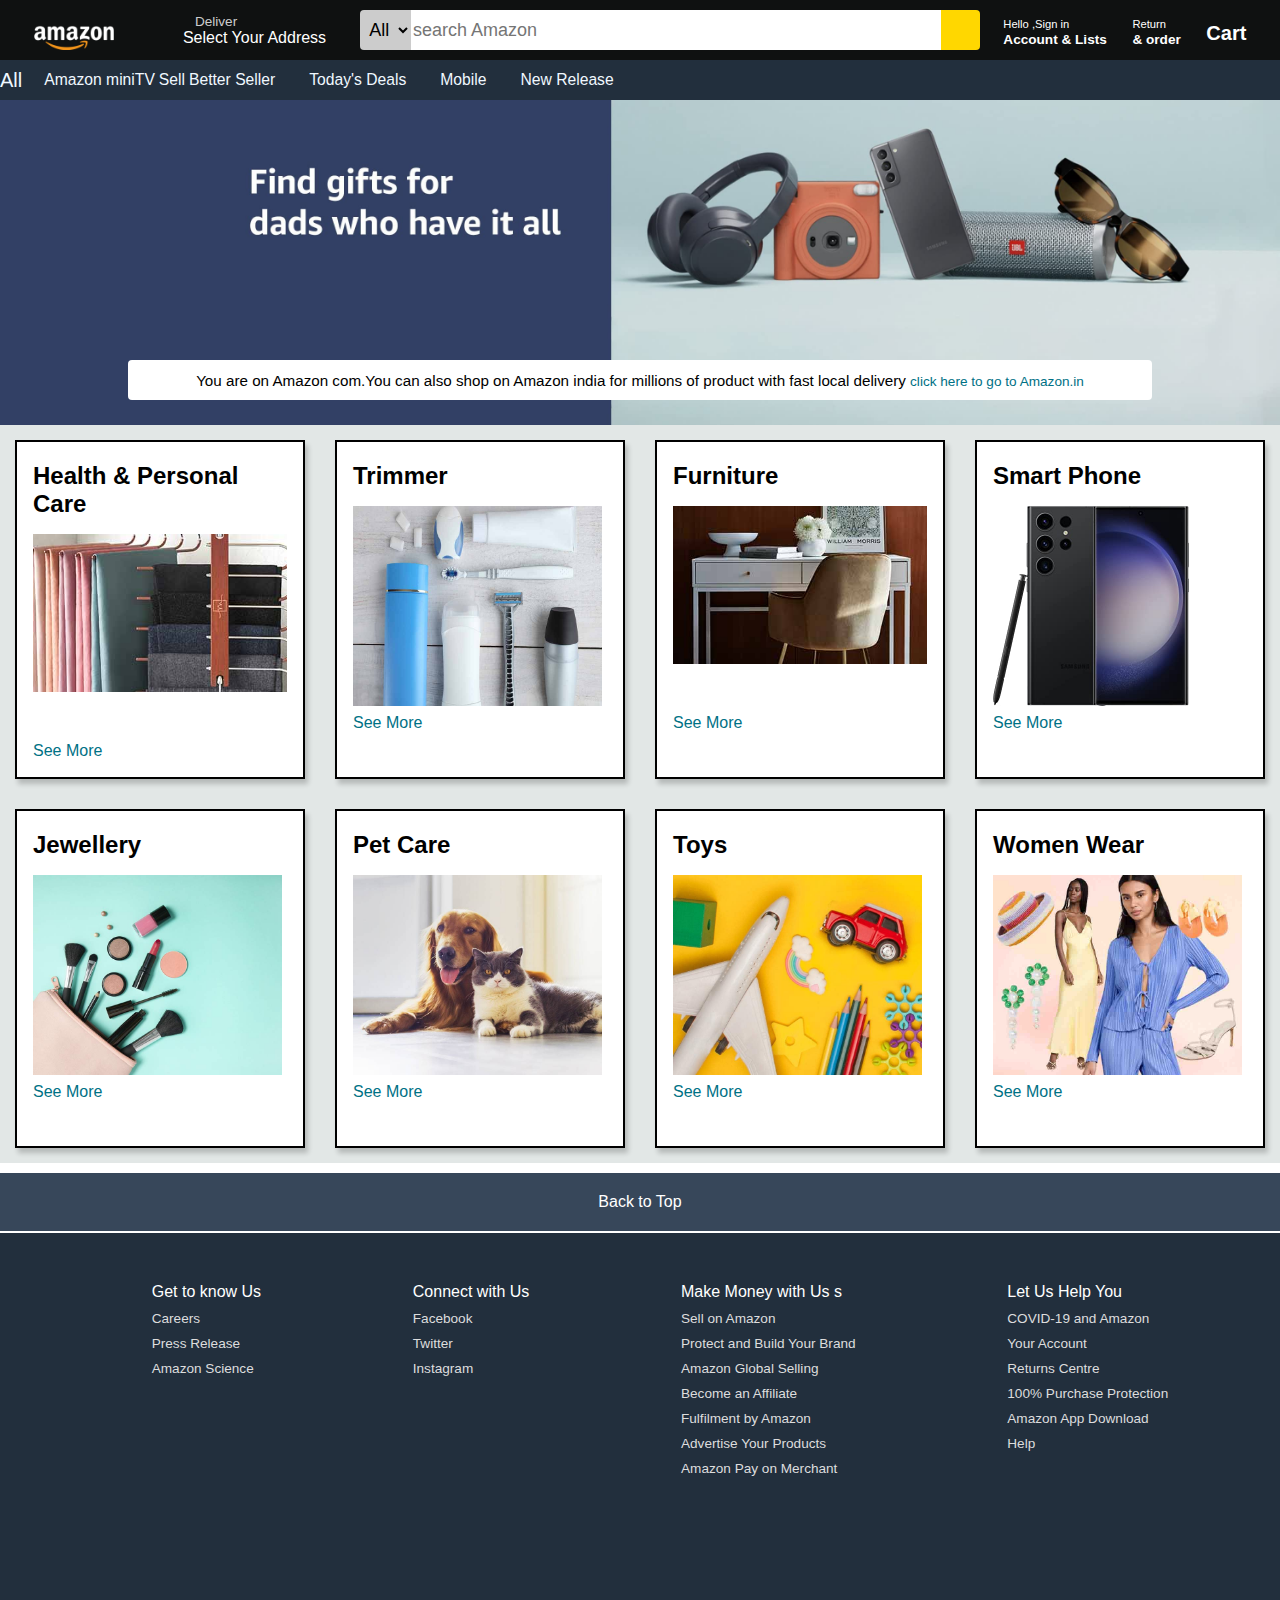
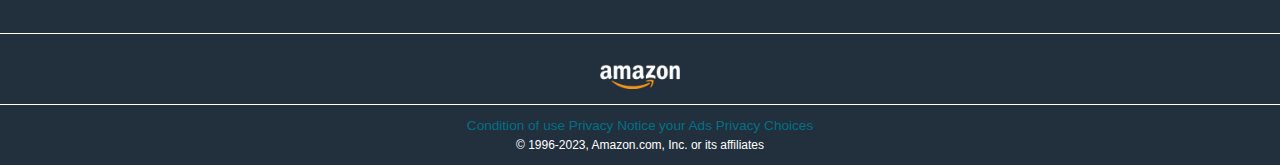
<file: amazon/index.html>
<!DOCTYPE html>
<html lang="en">

<head>
    <meta charset="UTF-8">
    <meta name="viewport" content="width=device-width, initial-scale=1.0">
    <title>Amazon</title>
    <link rel="stylesheet" href="https://cdnjs.cloudflare.com/ajax/libs/font-awesome/6.4.2/css/all.min.css"
        integrity="sha512-z3gLpd7yknf1YoNbCzqRKc4qyor8gaKU1qmn+CShxbuBusANI9QpRohGBreCFkKxLhei6S9CQXFEbbKuqLg0DA=="
        crossorigin="anonymous" referrerpolicy="no-referrer" />
    <link rel="stylesheet" href="style.css">
</head>

<body>
    <header>
        <div class="navbar">
            <div class="navlogo border">
                <div class="logo">
                </div>
            </div>

            <div class="navaddress border">
                <p class="Deliver">Deliver</p>
                <div class="addressicon">
                    <i class="fa-solid fa-location-dot"></i>
                    <p class="Address"> Select Your Address</p>
                </div>
            </div>

            <div class="navsearch">
                <select class="searchselect" id="">
                    <option value=""> All </option>
                </select>
                <input class="searchinput" type="search" placeholder="search Amazon">
                <div class="searchicon"><i class="fa-solid fa-magnifying-glass"></i></div>
            </div>
            <div class="navsignin border">
                <p><span>Hello ,Sign in</span></p>
                <p class="nav2">Account & Lists</p>
            </div>
            <div class="navreturn border">
                <p><span>Return</span></p>
                <p class="nav2">& order</p>
            </div>
            <div class="navcart border">
                <div class="icon"><i class="fa-solid fa-cart-shopping"></i>
                    Cart</div>
            </div>
        </div>

        <div class="panel">
            <div class="icon">
                <i class="fa-solid fa-bars"></i>
                All
            </div>
            <div class="panel2">
                <div class="panelop border">
                    Amazon miniTV
                </div>
                <div class="panelop border">
                    Sell
                </div>
                <div class="panelop border">
                    Better Seller
                </div>
                <div class="panelops border">
                    Today's Deals
                </div>
                <div class="panelops border">
                    Mobile
                </div>
                <div class="panelops border">
                    New Release
                </div>
            </div>

        </div>
        <div class="herosection">
            <div class="heromsg">
                <p>You are on Amazon com.You can also shop on Amazon india for millions of product with fast local
                    delivery <a
                        href="https://www.amazon.in/?&ext_vrnc=hi&tag=googhydrabk1-21&ref=pd_sl_7hz2t19t5c_e&adgrpid=58355126069&hvpone=&hvptwo=&hvadid=610644601173&hvpos=&hvnetw=g&hvrand=11932998128500830046&hvqmt=e&hvdev=c&hvdvcmdl=&hvlocint=&hvlocphy=9146335&hvtargid=kwd-10573980&hydadcr=14453_2316415">click
                        here to go to Amazon.in</a>
                </p>
            </div>
        </div>
        <div class="shopsection">
            <div class=" box">
                <div class="boxcontent">
                    <h2>Health & Personal Care</h2>
                    <div class="boximg" style="background-image: url('box1_image.jpg')"> </div>
                    <p class="">See More</p>
                </div>
            </div>
            <div class="box">
                <div class="boxcontent">
                    <h2>Trimmer</h2>
                    <div class="boximg" style="background-image: url('box2_image.jpg')"> </div>
                    <p class="">See More</p>
                </div>
            </div>
            <div class=" box">
                <div class="boxcontent">
                    <h2>Furniture</h2>
                    <div class="boximg" style="background-image: url('box3_image.jpg')"> </div>
                    <p class="">See More</p>
                </div>
            </div>
            <div class="box4 box">
                <div class="boxcontent">
                    <h2>Smart Phone</h2>
                    <div class="boximg" style="background-image: url('box4_image.jpg')"> </div>
                    <p class="">See More</p>
                </div>
            </div>
        </div>
        <div class="shopsection">
            <div class=" box">
                <div class="boxcontent">
                    <h2>Jewellery</h2>
                    <div class="boximg" style="background-image: url('box5_image.jpg')"> </div>
                    <p class="">See More</p>
                </div>
            </div>
            <div class=" box">
                <div class="boxcontent">
                    <h2>Pet Care</h2>
                    <div class="boximg" style="background-image: url('box6_image.jpg')"> </div>
                    <p class="">See More</p>
                </div>
            </div>
            <div class=" box">
                <div class="boxcontent">
                    <h2>Toys</h2>
                    <div class="boximg" style="background-image: url('box7_image.jpg')"> </div>
                    <p class="">See More</p>
                </div>
            </div>
            <div class=" box">
                <div class="boxcontent">
                    <h2>Women Wear</h2>
                    <div class="boximg" style="background-image: url('box8_image.jpg')"> </div>
                    <p class="">See More</p>
                </div>
            </div>
        </div>
    </header>
    <footer>
        <div class="footpanel">
            Back to Top
        </div>
        <div class="footpanel2">
            <ul>
                <p>Get to know Us</p>
                <a href="">Careers</a>
                <a href=""> Press Release</a>
                <a href=""> Amazon Science</a>
            </ul>
            <ul>
                <p>Connect with Us
                </p>
                <a href=""> Facebook
                </a>
                <a href=""> Twitter
                </a>
                <a href=""> Instagram</a>
            </ul>

            <ul>
                <p>
                    Make Money with Us
                    s
                </p>
                <a href=""> Sell on Amazon
                </a>
                <a href="">
                    Protect and Build Your Brand
                </a>
                <a href=""> Amazon Global Selling
                </a>
                <a href="">Become an Affiliate
                </a>
                <a href=""> Fulfilment by Amazon
                </a>
                <a href=""> Advertise Your Products
                </a>
                <a href=""> Amazon Pay on Merchant </a>
            </ul>
            <ul>
                <p>
                    Let Us Help You
                </p>
                <a href="">COVID-19 and Amazon
                </a>
                <a href=""> Your Account
                </a>
                <a href="">Returns Centre
                </a>
                <a href="">100% Purchase Protection
                </a>
                <a href=""> Amazon App Download
                </a>
                <a href="">Help</a>
            </ul>
        </div>
        <div class="footpanel3">
            <div class="logo">

            </div>
        </div>
        <div class="footpanel4">
            <div class="pages">
                <a href="">Condition of use </a>
                <a href="">Privacy Notice</a>
                <a href="">your Ads Privacy Choices</a>
            </div>
        </div>
        <div class="Copy-right">
            © 1996-2023, Amazon.com, Inc. or its affiliates
        </div>
    </footer>
</body>

</html>
</file>
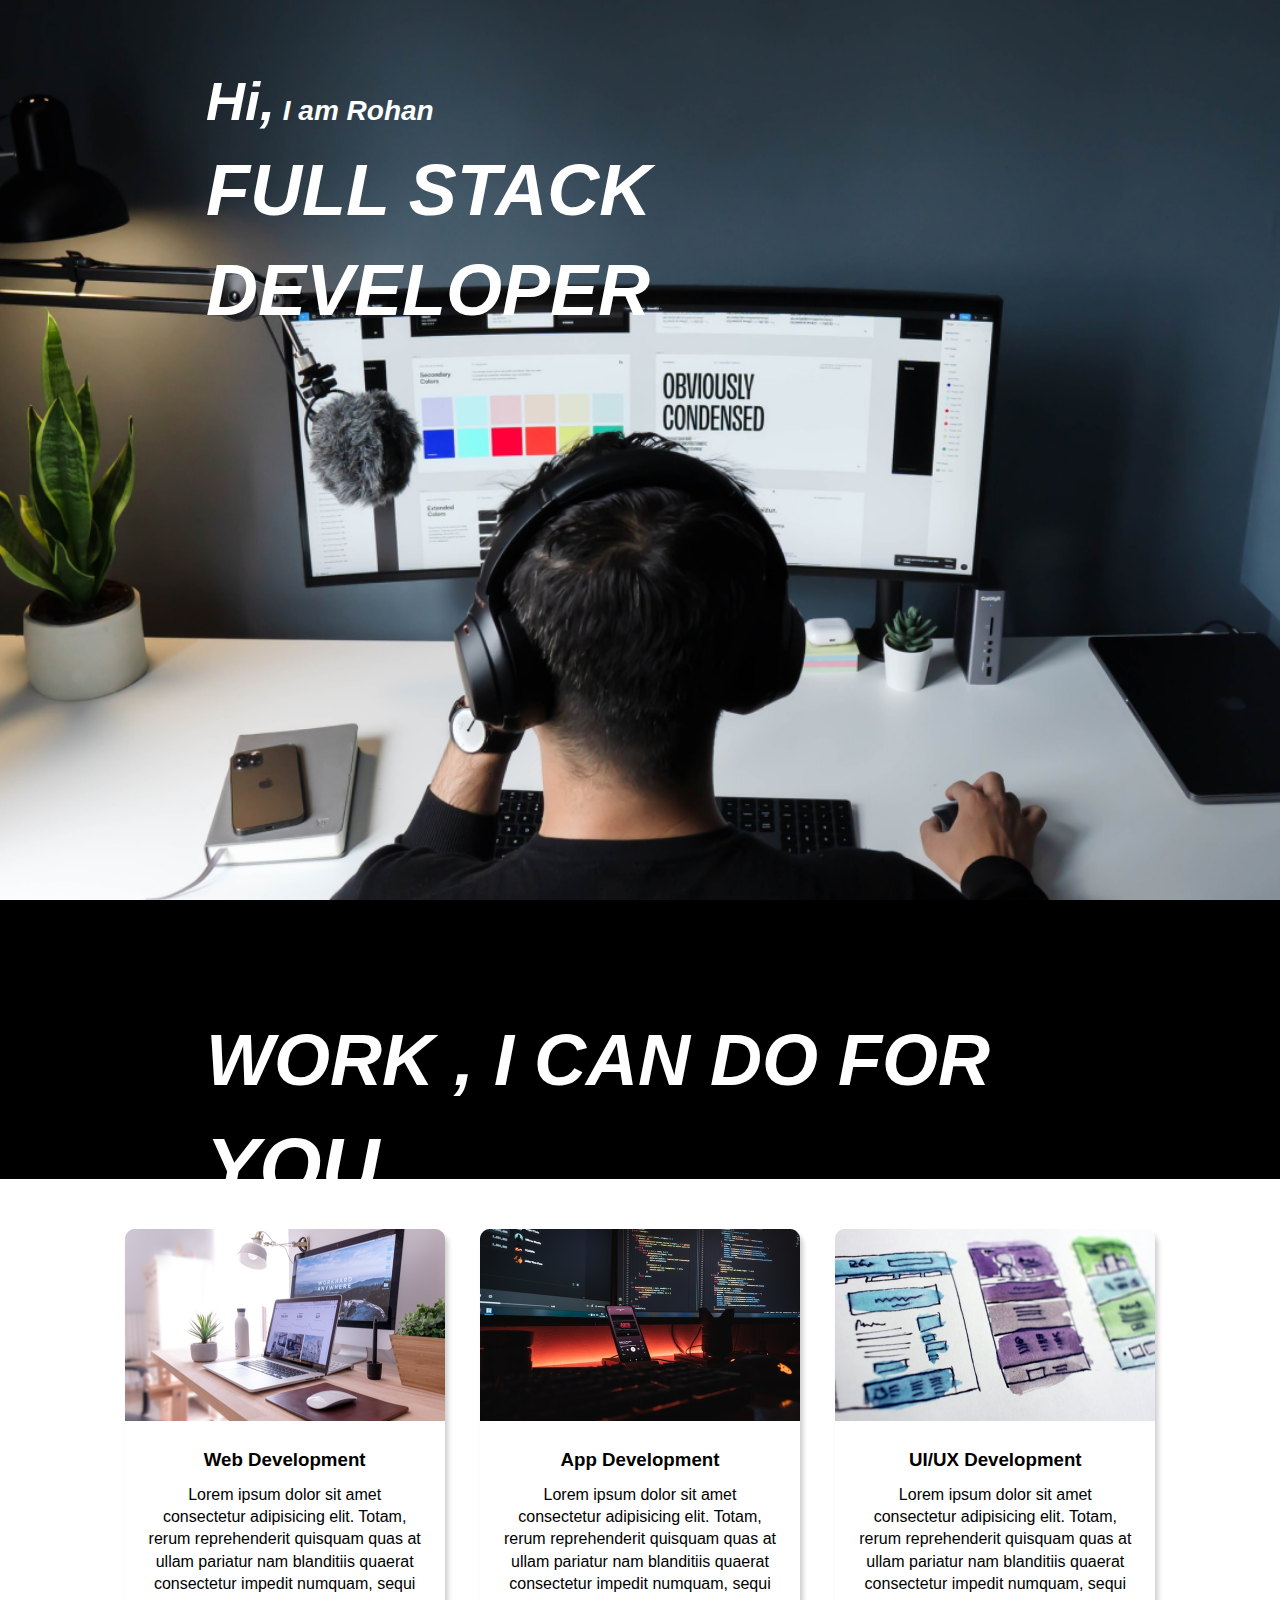
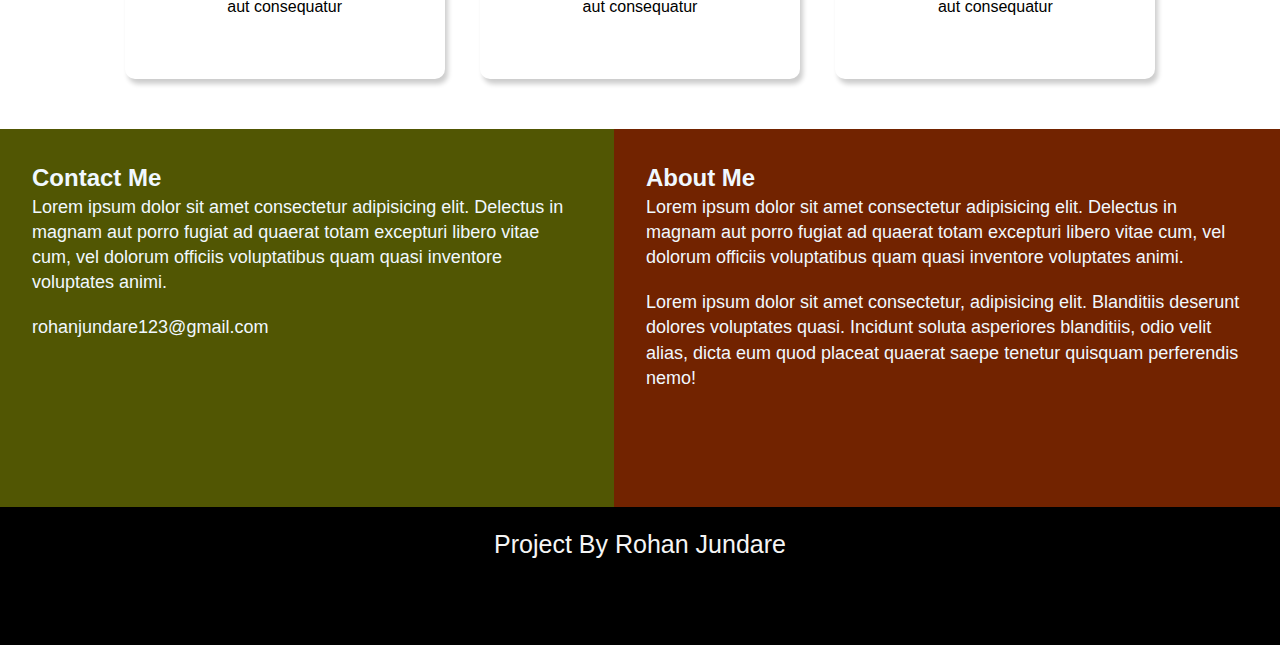
<file: project3html/index.html>
<!DOCTYPE html>
<html lang="en">

<head>
    <meta charset="UTF-8">
    <meta name="viewport" content="width=device-width, initial-scale=1.0">
    <title>practice set 4</title>
    <link rel="stylesheet" href="style.css">
</head>
                                                                                                                                                                                                                                                                                                                                                                                                                                                                                                                                                                                                                                                                                                                                                                                                                                                    
<body>
    <section class="hero_section">
        <div class="text_container">
            <h2>Hi,<span class="small"> I am Rohan</span></h2>
            <h1>FULL STACK DEVELOPER</h1>
        </div>
    </section>
    <section class="zero_section">
        <div class="texte_container">
            <h1>WORK , I CAN DO FOR <span class="big"> YOU </span></h1>
        </div>
    </section>
    <section class="work">
        <div class="griditem">
            <div class="card">
                <div class="image_container">
                    <img src="web.png" alt="Web Development">
                </div>
                <div class="card_content">
                    <h3>Web Development</h3>
                    <p>
                        Lorem ipsum dolor sit amet consectetur adipisicing elit. Totam, rerum reprehenderit quisquam
                        quas at ullam pariatur nam blanditiis quaerat consectetur impedit numquam, sequi aut consequatur
                    </p>
                </div>
            </div>
        </div>

        <div class="griditem">
            <div class="card">
                <div class="image_container">
                    <img src="mobile.png" alt="App Development">
                </div>
                <div class="card_content">
                    <h3>App Development</h3>
                    <p>
                        Lorem ipsum dolor sit amet consectetur adipisicing elit. Totam, rerum reprehenderit quisquam
                        quas at ullam pariatur nam blanditiis quaerat consectetur impedit numquam, sequi aut consequatur
                    </p>
                </div>
            </div>
        </div>
        <div class="griditem">
            <div class="card">
                <div class="image_container">
                    <img src="uiux.png" alt="UI/UX Development">
                </div>
                <div class="card_content">
                    <h3>UI/UX Development</h3>
                    <p>
                        Lorem ipsum dolor sit amet consectetur adipisicing elit. Totam, rerum reprehenderit quisquam
                        quas at ullam pariatur nam blanditiis quaerat consectetur impedit numquam, sequi aut consequatur
                    </p>
                </div>
            </div>
        </div>
    </section>
    <section class="bottom_section">
        <div class="contact">
            <h2>
                Contact Me
            </h2>
            <p>Lorem ipsum dolor sit amet consectetur adipisicing elit. Delectus in magnam aut porro fugiat ad quaerat
                totam excepturi libero vitae cum, vel dolorum officiis voluptatibus quam quasi inventore voluptates
                animi.</p>
            <p>rohanjundare123@gmail.com</p>
        </div>
        <div class="about">
            <h2>
                About Me
            </h2>
            <p>Lorem ipsum dolor sit amet consectetur adipisicing elit. Delectus in magnam aut porro fugiat ad quaerat
                totam excepturi libero vitae cum, vel dolorum officiis voluptatibus quam quasi inventore voluptates
                animi.</p>
            <p>Lorem ipsum dolor sit amet consectetur, adipisicing elit. Blanditiis deserunt dolores voluptates quasi.
                Incidunt soluta asperiores blanditiis, odio velit alias, dicta eum quod placeat quaerat saepe tenetur
                quisquam perferendis nemo!</p>
        </div>
    </section>
    <footer>Project by Rohan Jundare</footer>
</body>

</html>
</file>
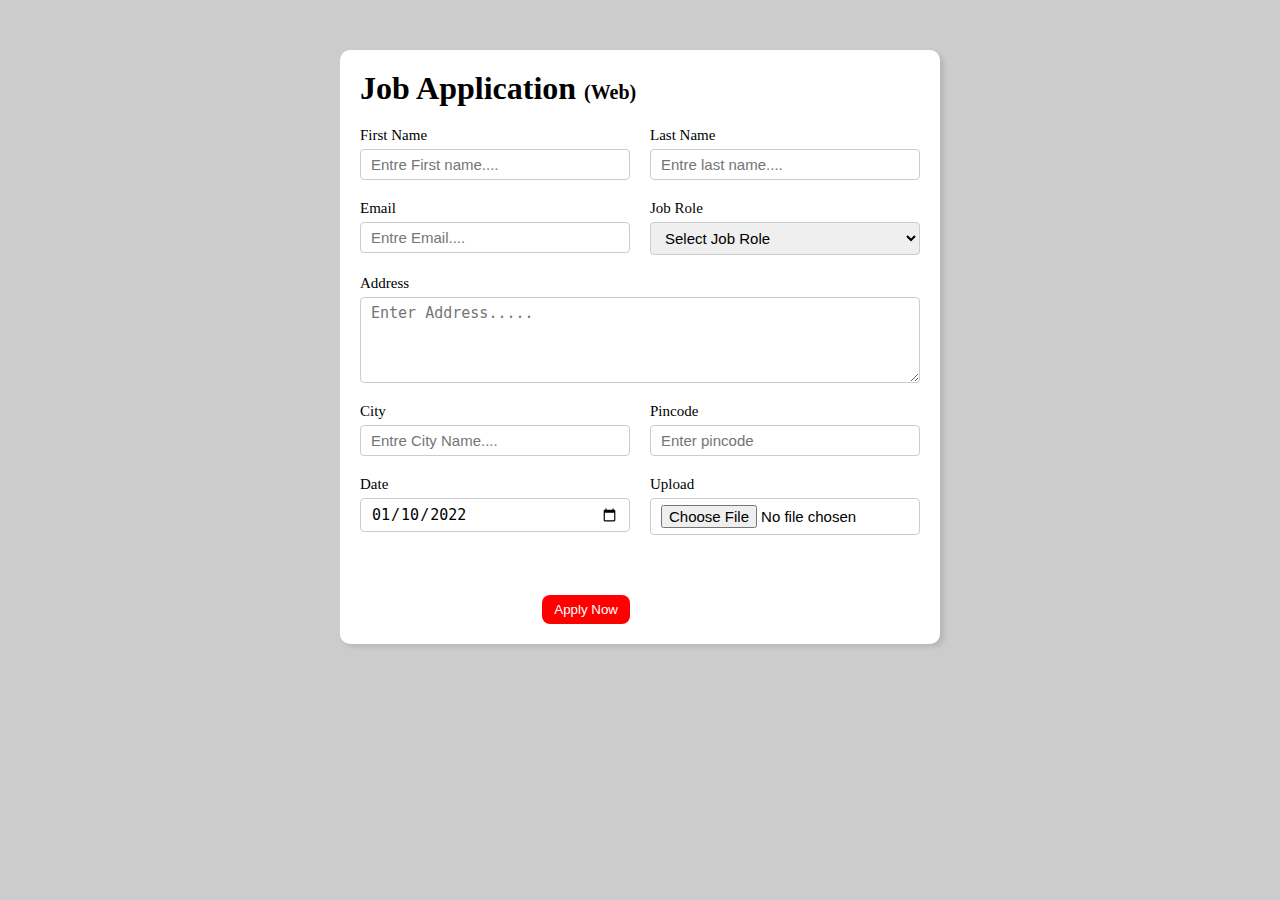
<file: project5/project1/index.html>
<!DOCTYPE html>
<html lang="en">

<head>
    <meta charset="UTF-8">
    <meta name="viewport" content="width=device-width, initial-scale=1.0">
    <title>Job Application form</title>
    <link rel="stylesheet" href="style.css">
</head>

<body>
    <div class="container">
        <div class="applybox">
            <h1>Job Application <span class="titlesmall">(Web)</span>
            </h1>
            <form action="">
                <div class="formcontainer">
                    <div class="formcontrol">
                        <label for="Firstname">First Name</label>
                        <input id="Firstname" name="Firstname" placeholder="Entre First name...." />
                    </div>
                    <div class="formcontrol">
                        <label for="lastname">Last Name</label>
                        <input id="lastname" name="lastname" placeholder="Entre last name...." />
                    </div>
                    <div class="formcontrol">
                        <label for="email">Email</label>
                        <input type="email" id="email" name="email" placeholder="Entre Email...." />
                    </div>
                    <div class="formcontrol">
                        <label for="jobrole">Job Role</label>
                        <select name="job role" id="job role">
                            <option value="">Select Job Role</option>
                            <option value="frontend">Frontend Devloper</option>
                            <option value="backend">Back Devloper</option>
                            <option value="fullstack">Fullstack Devloper</option>
                            <option value="uiux">UI/UX Devloper</option>
                        </select>
                    </div>
                    <div class="textareacontroler">
                        <label for="address">Address</label>
                        <textarea name="address" id="address" cols="50" rows="4"
                            placeholder="Enter Address....."></textarea>
                    </div>
                    <div class="formcontrol">
                        <label for="city">City</label>
                        <input id="city" name="city" placeholder="Entre City Name...." />
                    </div>
                    <div class="formcontrol">
                        <label for="pincode">Pincode</label>
                        <input type="number" id="pincode" name="pincode" placeholder="Enter pincode" />
                    </div>
                    <div class="formcontrol">
                        <label for="Date">Date</label>
                        <input value="2022-01-10" type="Date" id="Date" name="Date" />
                    </div>
                    <div class="formcontrol">
                        <label for="Upload">Upload</label>
                        <input type="file" id="upload" name="upload">
                    </div>
                    <div class="buttoncontainer">
                        <button type="submit">Apply Now</button>
                    </div>
                </div>
        </div>
        </form>
    </div>
    </div>
</body>

</html>
</file>
<file: amazon/style.css>
* {
    margin: 0;
    font-family: Arial;
    border-radius: border-box;
}

.navbar {
    height: 60px;
    background-color: #0f1111;
    color: white;
    display: flex;
    align-items: center;
    justify-content: space-evenly;
}

.navlogo {
    width: 128.73px;
    align-items: start;
}

.logo {
    background-image: url("amazon_logo.png");
    background-size: cover;
    height: 50px;
    width: 128.73px;
}

.border {
    border: 2px solid transparent;
}

.border:hover {
    border: 1.2px solid white;
}

/**box2**/
.navaddress {}

.Deliver {
    font-size: 0.85rem;
    color: #cccccc;
    margin-left: 17px;

}

.addressicon {
    display: flex;
}

.Address {
    font-size: 1rem;
    color: #ffff;
    margin-left: 5px;

}

/**box3**/
.navsearch {
    display: flex;
    justify-content: space-evenly;
    margin-left: 10px;
    width: 620px;
    height: 40px;
    border-radius: 4px;
}

.navsearch:havor {
    border: 2px solid darkorange;
}

.searchselect {
    background-color: #cccccc;
    width: 60px;
    text-align: center;
    border-top-left-radius: 4px;
    border-bottom-left-radius: 4px;
    border: none;
    font-size: large;

}

.searchinput {
    width: 100%;
    font-size: large;
    border: none;
    border-style: 2px solid black;
}

.searchicon {
    width: 45px;
    display: flex;
    justify-content: center;
    align-items: center;
    background-color: gold;
    border-top-right-radius: 4px;
    border-bottom-right-radius: 4px;
    font-size: 1.2rem;
}

/**box4**/

span {
    font-size: 0.7rem;
}

.nav2 {
    font-size: 0.85rem;
    font-weight: 700;
}

/**box5**/
.navcart i {
    font-size: 30px;
}

.navcart {
    font-size: 0.85rem;
    font-weight: 700;
}

/**navbar2**/
.panel {
    display: flex;
    justify-content: flex-start;
    align-items: center;
    font-size: 20px;
    background-color: #222f3d;
    color: aliceblue;
    height: 40px;
}

.icon {
    margin-right: 10px;
    font-size: 20px;
}

.panel2 {
    display: flex;
    flex-direction: row;
    align-items: center;
    justify-content: space-between;
    font-size: 0.98rem;
    padding: 10px;
}

.panelops {
    margin-left: 30px;
}

/**herosection**/
.herosection {
    background-image: url("hero_image.jpg");
    background-size: cover;
    height: 325px;
    display: flex;
    justify-content: center;
    align-items: end;

}

.heromsg {
    background-color: white;
    height: 40px;
    color: black;
    display: flex;
    align-items: center;
    justify-content: center;
    font-size: 0.95rem;
    width: 80%;
    margin-bottom: 25px;
    border-radius: 4px;
}

a {
    color: #007185;
}

.shopsection {
    display: flex;
    justify-content: space-evenly;
    background-color: #e2e7e6;
}

.box {
    border: 2px solid black;
    height: 300px;
    width: 23%;
    background-color: white;
    padding: 20px 0px 15px;
    margin: 15px;
    box-shadow: 3px 5px 5px rgba(1, 1, 1, 0.2);
    transition: 0.2s ease-in-out;
    box-shadow: #007185;
}

.box:hover {
    transform: scale(1.04);
    box-shadow: 3px 5px 5px rgba(1, 1, 1, 0.2);
    transition: 0.2s ease-in-out;
}


.boximg {
    height: 200px;
    background-size: contain;
    background-repeat: no-repeat;
    margin-top: 1rem;
    margin-bottom: 0.5rem;
}

.boxcontent {
    margin-left: 1rem;
    margin-right: 1rem;
}

.boxcontent p {
    color: #007185;
}

footer {
    margin-top: 10px;
}


.footpanel {
    padding: 20px;
    background-color: #37475a;
    color: white;
    height: 30pxpx;
    display: flex;
    justify-content: center;
    align-items: center;
}

a {
    text-decoration: none;
    font-size: 0.85rem;
}

.footpanel2 {
    background-color: #222f3d;
    color: white;
    height: 350px;
    display: flex;
    justify-content: space-evenly;
    margin-top: 2px;
    padding-top: 50px;
}

ul a {
    display: block;
    margin-top: 10px;
    color: #dddddd;
}

.footpanel3 {
    background-color: #222f3d;
    color: white;
    border-top: 0.5px solid white;
    height: 70px;
    display: flex;
    justify-content: center;
    align-items: center;
}

.logo {
    background-image: url("amazon_logo.png");
    background-size: cover;
    height: 40px;
    width: 100px;
}

.footpanel4 {
    margin-top: 1px;
    background-color: #222f3d;
    display: flex;
    justify-content: center;
    align-items: center;
    font-size: 0.75rem;
    height: 20px;
    padding-top: 10px;
}

.Copy-right {
    background-color: #222f3d;
    display: flex;
    justify-content: center;
    align-items: center;
    font-size: 0.75rem;
    color: white;
    height: 20px;
    padding-bottom: 10px;
}
</file>
<file: project3html/style.css>
* {
    margin: 0;
    padding: 0%;
    box-sizing: border-box;
}

html,
body {
    line-height: 1.4;
    font-weight: 0;
    font-family: "Roboto", sans-serif;
}

.hero_section {
    background-image: url(developer.png);
    background-position: center;
    background-size: cover;
    min-height: 100vh;
    background-repeat: no-repeat;
}

.text_container {
    color: white;
    font-size: 36px;
    max-width: 900px;
    margin: 0 auto;
    padding-top: 64px;
    padding-left: 16px;
    font-style: italic;
}

.small {
    font-size: 28px;
}

.zero_section {
    background-color: black;
    background-position: center;
    background-size: cover;
    background-repeat: no-repeat;
    height: 279px;
    width: 100%;
}

.texte_container {
    color: white;
    font-size: 36px;
    max-width: 900px;
    margin: 0 auto;
    padding-top: 110px;
    padding-left: 16px;
    font-style: italic;
}

.big {
    font-size: 80px;
}

.work {
    display: grid;
    justify-content: center;
    align-items: center;
    max-width: 1066px;
    grid-template-columns: repeat(auto-fit, minmax(320px, 1fr));
    margin: 50px auto;
}

.griditem {
    display: flex;
    justify-content: center;
    align-items: center;
}

.card {
    max-width: 320px;
    height: 450px;
    border-radius: 10px;
    box-shadow: 3px 5px 5px rgba(1, 1, 1, 0.2);
    transition: 0.2s ease-in-out;
}

.card:hover {
    transform: scale(1.04);
    box-shadow: 3px 5px 5px rgba(1, 1, 1, 0.2);
    transition: 0.2s ease-in-out;
}

.card_content {
    padding: 20px;
}

.card_content,
h3 {
    margin-bottom: 10px;
    text-align: center;
}

.bottom_section {
    display: flex;
    width: 100%;
}

.contact {
    background-color: #515603;
    height: 378px;
    color: aliceblue;
    padding: 32px;

}

.about h1,
.contact h1 {
    margin-bottom: 20px;
    font-size: 24px;
}


.about p,
.contact p {
    margin-bottom: 20px;
    font-size: 18px;
}


.about {
    background-color: #722300;
    height: 378px;
    color: aliceblue;
    padding: 32px;
}

footer {
    background-color: black;
    height: 138px;
    color: whitesmoke;
    text-align: center;
    text-transform: capitalize;
    padding: 20px;
    font-size: 25px;
}

@media (max-width: 786px) {
    .hero_section {
        min-height: 50vh;
    }
</file>
<file: project5/project1/style.css>
* {
    margin: 0;
    padding: 0;
    box-sizing: border-box;
}

body {
    background-color: #ccc;
}

.container {
    max-width: 900px;
    margin: 0 auto;
}

.applybox {
    max-width: 600px;
    padding: 20px;
    margin: 0 auto;
    background-color: white;
    margin-top: 50px;
    box-shadow: 4px 3px 5px rgba(1, 1, 1, 0.1);
    border-radius: 10px;
}

.titlesmall {
    font-size: 20px;
}

.formcontainer {
    margin-top: 20px;
    display: grid;
    grid-template-columns: repeat(auto-fit, minmax(200px, 1fr));
    gap: 20px;
}

.formcontrol {
    display: flex;
    flex-direction: column;
}

label {
    font-size: 15px;
    margin-bottom: 5px;
}

input,
select,
textarea {
    padding: 6px 10px;
    border: 1px solid #ccc;
    border-radius: 4px;
    font-size: 15px;
}

input:focus {
    outline-color: red;
}

.buttoncontainer,
button {
    display: flex;
    justify-content: flex-end;
    margin-top: 20px;
}

button {
    background-color: red;
    border: transparent solid 2px;
    padding: 5px 10px;
    border-radius: 8px;
    color: white;
    transition: 0.3s ease-in;
}

button:hover {
    background-color: #ccc;
    border: 2px solid red;
    color: black;
    transition: 0.3s ease-in;
    cursor: pointer;
}

.textareacontroler {
    grid-column: 1 / span 2;
    display: grid;
    grid-row: initial;
}

.textareacontroler textarea {
    width: 100%;
}

@media(max-width:460px) {
    .textareacontroler {
        grid-column: 1 / span 1;
    }
}

;
</file>
